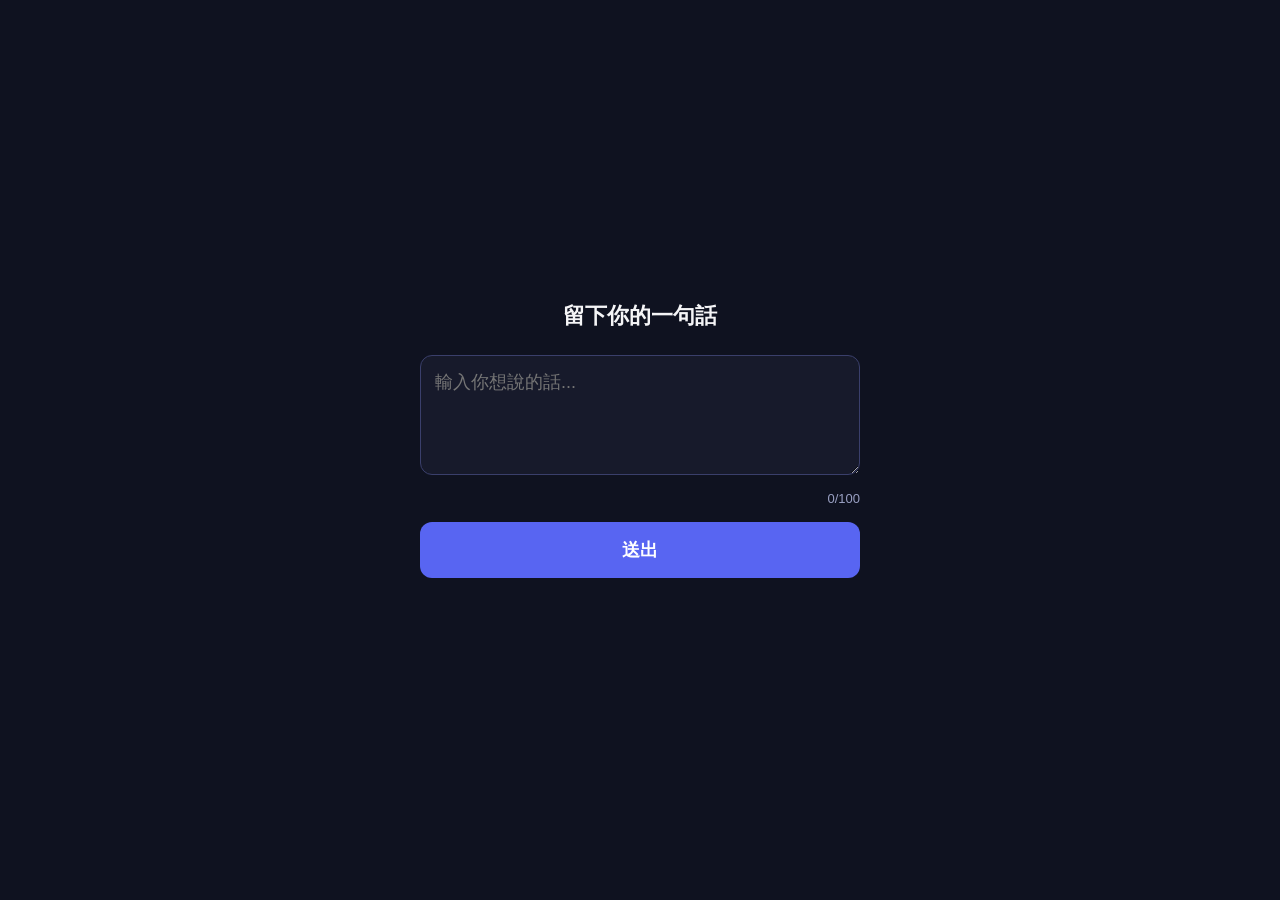
<file: input.html>
<!DOCTYPE html>
<html lang="zh-Hant">
<head>
<meta charset="UTF-8">
<meta name="viewport" content="width=device-width, initial-scale=1.0">
<title>說一句話</title>
<link rel="icon" href="data:image/svg+xml,<svg xmlns='http://www.w3.org/2000/svg' viewBox='0 0 16 16'><text y='14' font-size='14'>💬</text></svg>">
<link rel="stylesheet" href="style.css">
</head>
<body>
  <div class="input-layout">
    <h1>留下你的一句話</h1>
    <textarea id="text" maxlength="100" placeholder="輸入你想說的話..."></textarea>
    <div class="char-count"><span id="count">0</span>/100</div>
    <button id="submit">送出</button>
    <div class="status-msg" id="status"></div>
  </div>

  <!-- 這頁刻意不載入 Firebase SDK：SDK 會為了即時同步開一條 websocket
       並持續佔用，而免費方案只有 100 個同時連線。活動現場七、八十支手機
       就會逼近上限，後面的人會送不出留言。送出是一次性動作，改用 REST
       就完全不佔連線，手機也少下載約 55 KB。 -->
  <script src="firebase-config.js"></script>
  <script>
    const params = new URLSearchParams(location.search);
    const room = params.get("room") || "main";
    const COOLDOWN_MS = 5000;
    const MAX_LENGTH = 100;
    const storageKey = "lastSubmit_" + room;

    const endpoint = firebaseConfig.databaseURL.replace(/\/$/, "") +
      "/messages/" + encodeURIComponent(room) + ".json";

    const textEl = document.getElementById("text");
    const countEl = document.getElementById("count");
    const submitBtn = document.getElementById("submit");
    const statusEl = document.getElementById("status");

    textEl.addEventListener("input", () => {
      countEl.textContent = textEl.value.length;
    });

    submitBtn.addEventListener("click", async () => {
      const text = textEl.value.trim();
      if (!text) {
        statusEl.textContent = "請先輸入文字";
        return;
      }

      const lastSubmit = Number(localStorage.getItem(storageKey) || 0);
      const now = Date.now();
      if (now - lastSubmit < COOLDOWN_MS) {
        statusEl.textContent = "傳送太頻繁，請稍候再試";
        return;
      }

      if (text.length > MAX_LENGTH) {
        statusEl.textContent = "最多只能輸入 " + MAX_LENGTH + " 個字";
        return;
      }

      submitBtn.disabled = true;
      statusEl.textContent = "傳送中...";

      try {
        // POST 等同於 SDK 的 push()，會自動產生一個新的 key
        const res = await fetch(endpoint, {
          method: "POST",
          headers: { "Content-Type": "application/json" },
          // .sv 讓伺服器自己填時間，手機時鐘不準也不影響排序
          body: JSON.stringify({ text, createdAt: { ".sv": "timestamp" } })
        });

        if (!res.ok) throw new Error("HTTP " + res.status);

        localStorage.setItem(storageKey, String(now));
        textEl.value = "";
        countEl.textContent = "0";
        statusEl.textContent = "已送出！";
      } catch (err) {
        statusEl.textContent = "傳送失敗，請再試一次";
      } finally {
        submitBtn.disabled = false;
      }
    });
  </script>
</body>
</html>
</file>
<file: style.css>
* {
  box-sizing: border-box;
}

/* 作者樣式的 display 會蓋掉 hidden 屬性預設的 display:none，
   所以這裡明確讓 hidden 優先 */
[hidden] {
  display: none !important;
}

body {
  margin: 0;
  font-family: -apple-system, "PingFang TC", "Microsoft JhengHei", sans-serif;
  background: #0f1220;
  color: #f5f5f7;
  min-height: 100vh;
}

/* ---------- 展示牆 (index.html) ---------- */

.wall-layout {
  display: flex;
  height: 100vh;
}

.qr-panel {
  flex: 0 0 320px;
  display: flex;
  flex-direction: column;
  align-items: center;
  justify-content: center;
  gap: 16px;
  padding: 24px;
  background: #171a2b;
  border-right: 1px solid #2a2e45;
}

.qr-panel #qrcode {
  background: #fff;
  line-height: 0;
  width: 272px;
  max-width: 100%;
}

.qr-panel #qrcode svg {
  display: block;
  width: 100%;
  height: auto;
}

.qr-panel p {
  text-align: center;
  color: #9aa0c3;
  font-size: 14px;
  word-break: break-all;
  max-width: 260px;
}

/* 多欄磚牆排版：欄寬與字級都跟著 --scale 等比縮放，
   JS 會縮小 --scale 直到所有留言塞進畫面。欄寬變小時瀏覽器
   會自動排出更多欄，所以容納量隨著縮放一起增加。 */
.messages-panel {
  --scale: 1;
  flex: 1;
  padding: calc(28px * var(--scale));
  overflow: hidden;
  column-width: calc(300px * var(--scale));
  column-gap: calc(14px * var(--scale));
  column-fill: auto; /* 每欄填滿後才換下一欄，把垂直空間用滿 */
  font-size: calc(22px * var(--scale));
}

/* 留言還少的時候：置中的單欄，不要讓卡片孤零零靠在左邊 */
.messages-panel.is-sparse {
  columns: auto;
  display: flex;
  flex-direction: column;
  justify-content: center;
  align-items: center;
}

.messages-panel.is-sparse .message-card {
  width: 100%;
  max-width: calc(760px * var(--scale));
}

.message-card {
  background: linear-gradient(135deg, #2a2e55, #1c1f3a);
  border: 1px solid #3a3f6b;
  border-radius: calc(14px * var(--scale));
  padding: calc(14px * var(--scale)) calc(18px * var(--scale));
  margin-bottom: calc(14px * var(--scale));
  font-size: 1em;
  line-height: 1.45;
  word-break: break-word;
  break-inside: avoid;
}

/* 只有新進的留言會有動畫，避免每次重新縮放時整面閃動 */
.message-card.is-new {
  animation: pop-in 0.45s ease-out;
}

@keyframes pop-in {
  from { opacity: 0; transform: translateY(12px) scale(0.96); }
  60%  { border-color: #7b86ff; }
  to   { opacity: 1; transform: translateY(0) scale(1); }
}

.msg-count {
  color: #6a6f95;
  font-size: 13px;
  letter-spacing: 0.05em;
}

.empty-hint {
  color: #6a6f95;
  text-align: center;
  margin: auto;
  font-size: 18px;
}

/* ---------- 輸入頁 (input.html) ---------- */

.input-layout {
  max-width: 480px;
  margin: 0 auto;
  padding: 32px 20px;
  display: flex;
  flex-direction: column;
  gap: 16px;
  min-height: 100vh;
  justify-content: center;
}

.input-layout h1 {
  font-size: 22px;
  text-align: center;
  margin-bottom: 8px;
}

textarea {
  width: 100%;
  min-height: 120px;
  border-radius: 12px;
  border: 1px solid #3a3f6b;
  background: #171a2b;
  color: #f5f5f7;
  font-size: 18px;
  padding: 14px;
  resize: vertical;
  font-family: inherit;
}

.char-count {
  text-align: right;
  color: #9aa0c3;
  font-size: 13px;
}

button {
  border: none;
  border-radius: 12px;
  padding: 16px;
  font-size: 18px;
  font-weight: 600;
  background: #5865f2;
  color: white;
  cursor: pointer;
}

button:disabled {
  background: #3a3f6b;
  cursor: not-allowed;
}

.status-msg {
  text-align: center;
  min-height: 20px;
  font-size: 14px;
  color: #9aa0c3;
}

/* ---------- 管理頁 (admin.html) ---------- */

.admin-layout {
  max-width: 640px;
  margin: 0 auto;
  padding: 32px 20px 48px;
  display: flex;
  flex-direction: column;
  gap: 14px;
}

.admin-layout h1 {
  font-size: 22px;
  text-align: center;
}

.admin-layout input[type="email"],
.admin-layout input[type="password"],
.admin-layout input[type="text"],
.admin-layout input:not([type]) {
  border-radius: 10px;
  border: 1px solid #3a3f6b;
  background: #171a2b;
  color: #f5f5f7;
  font-size: 16px;
  padding: 12px;
  font-family: inherit;
  width: 100%;
}

#signin-view {
  display: flex;
  flex-direction: column;
  gap: 12px;
}

.admin-bar {
  display: flex;
  align-items: center;
  justify-content: space-between;
  gap: 12px;
  color: #9aa0c3;
  font-size: 14px;
}

.admin-bar label {
  display: flex;
  align-items: center;
  gap: 8px;
  flex: 1;
  white-space: nowrap;
}

#admin-list {
  display: flex;
  flex-direction: column;
  gap: 8px;
  max-height: 60vh;
  overflow-y: auto;
}

.admin-row {
  display: flex;
  align-items: center;
  gap: 12px;
  background: #171a2b;
  border: 1px solid #2a2e45;
  border-radius: 10px;
  padding: 10px 12px;
}

.admin-row-text {
  flex: 1;
  word-break: break-word;
  font-size: 15px;
}

.btn-plain {
  background: none;
  border: 1px solid #3a3f6b;
  color: #9aa0c3;
  font-size: 14px;
  font-weight: 500;
  padding: 8px 14px;
  border-radius: 8px;
  flex: 0 0 auto;
}

.btn-del:hover {
  border-color: #e25555;
  color: #ff8080;
}

.btn-danger {
  background: #7a2230;
}

.btn-danger.is-armed,
.btn-plain.is-armed {
  background: #e25555;
  border-color: #e25555;
  color: #fff;
}

.admin-layout section {
  display: flex;
  flex-direction: column;
  gap: 10px;
  border-top: 1px solid #2a2e45;
  padding-top: 18px;
}

.admin-layout h2 {
  font-size: 15px;
  color: #9aa0c3;
  font-weight: 600;
  margin: 0;
}

.room-create {
  display: flex;
  flex-wrap: wrap;
  gap: 8px;
}

.room-create input {
  flex: 1 1 160px;
}

.room-create button {
  flex: 0 0 auto;
  padding: 12px 20px;
  font-size: 16px;
}

.room-card {
  background: #171a2b;
  border: 1px solid #2a2e45;
  border-radius: 12px;
  padding: 14px;
  display: flex;
  flex-direction: column;
  gap: 10px;
}

.room-head {
  display: flex;
  align-items: baseline;
  flex-wrap: wrap;
  gap: 10px;
}

.room-code {
  font-family: ui-monospace, SFMono-Regular, Menlo, monospace;
  font-size: 13px;
  color: #9aa0c3;
  background: #0f1220;
  border-radius: 6px;
  padding: 2px 8px;
}

.room-count {
  margin-left: auto;
  font-size: 13px;
  color: #6a6f95;
}

.url-row {
  display: flex;
  align-items: center;
  gap: 8px;
}

.url-caption {
  flex: 0 0 68px;
  font-size: 13px;
  color: #6a6f95;
}

.url-row input {
  flex: 1;
  min-width: 0;
  font-size: 13px !important;
  padding: 8px 10px !important;
  font-family: ui-monospace, SFMono-Regular, Menlo, monospace;
}

.url-row button {
  flex: 0 0 auto;
  padding: 8px 12px;
  font-size: 13px;
}

.room-actions {
  display: flex;
  flex-wrap: wrap;
  gap: 8px;
}

.room-actions .btn-plain,
.room-actions a.btn-plain {
  text-decoration: none;
  text-align: center;
  display: inline-block;
}

.manual-room {
  margin-top: 4px;
}

.debug-tools {
  display: flex;
  align-items: center;
  flex-wrap: wrap;
  gap: 10px;
  margin-top: 6px;
  padding: 12px;
  border: 1px dashed #3a3f6b;
  border-radius: 10px;
  font-size: 13px;
  color: #6a6f95;
}

.debug-label {
  font-weight: 600;
  letter-spacing: 0.05em;
}

.debug-tools label {
  display: flex;
  align-items: center;
  gap: 6px;
  white-space: nowrap;
}

.debug-tools input {
  width: 80px;
  font-size: 14px !important;
  padding: 8px !important;
}

.debug-tools button {
  margin-left: auto;
  padding: 8px 14px;
  font-size: 13px;
}
</file>
